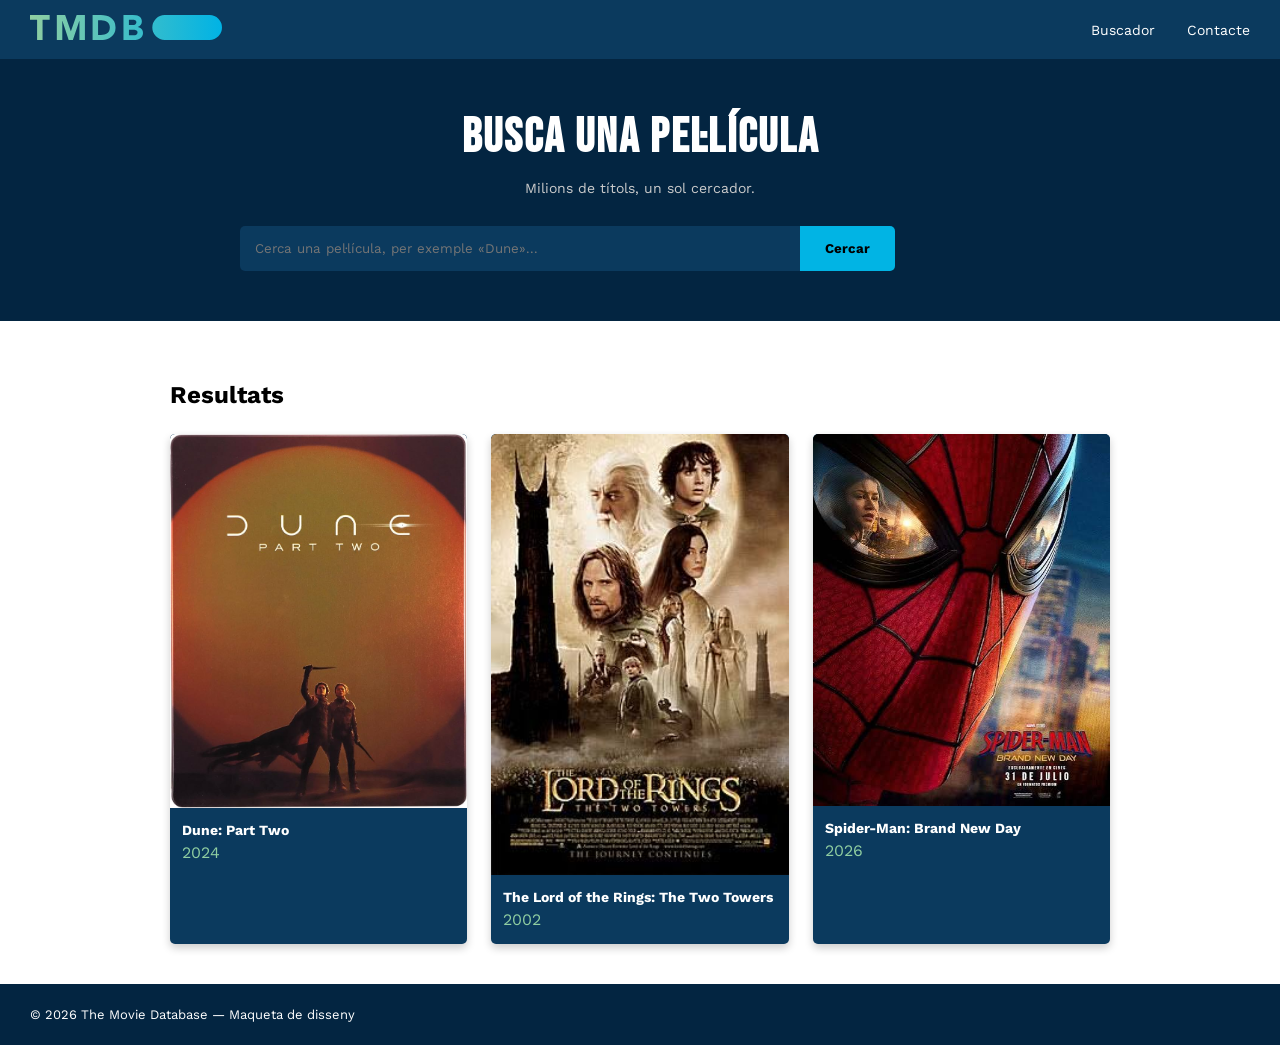
<file: index.html>
<!DOCTYPE html>
<html lang="ca">
<head>
    <meta charset="UTF-8">
    <meta name="viewport" content="width=device-width, initial-scale=1.0">
    <meta name="description" content="Cerca pel·lícules i descobreix els seus títols a TMDB.">
    <link rel="icon" href="nc.png" type="image/png">
    <title>TMDB - Cercador de pel·lícules</title>

    <link rel="preconnect" href="https://fonts.googleapis.com">
    <link rel="preconnect" href="https://fonts.gstatic.com" crossorigin>
    <link href="https://fonts.googleapis.com/css2?family=Bebas+Neue&family=Work+Sans:ital,wght@0,100..900;1,100..900&display=swap" rel="stylesheet">

    <link rel="stylesheet" href="css/estils.css">
</head>
<body>

    <header>
        <a href="https://www.themoviedb.org/?language=ca">
            <img src="3.svg" alt="Logo TMDB" height="25">
        </a>

        <nav>
            <ul>
                <li><a href="index.html">Buscador</a></li>
                <li><a href="contacte.html">Contacte</a></li>
            </ul>
        </nav>
    </header>

    <main>

        <section class="buscador">
            <h1>Busca una pel·lícula</h1>
            <p>Milions de títols, un sol cercador.</p>

            <form method="get" action="https://www.themoviedb.org/search">
                <input
                    type="search"
                    id="pelicula"
                    name="query"
                    placeholder="Cerca una pel·lícula, per exemple «Dune»..."
                    aria-label="Nom de la pel·lícula"
                    required
                >
                <button type="submit">Cercar</button>
            </form>
        </section>

        <section class="pelicules">
            <h2>Resultats</h2>

            <div class="resultats">

                <article class="targeta">
                    <img src="4.jpg.jpg.jpg" alt="Dune: Part Two">
                    <h3>Dune: Part Two</h3>
                    <p>2024</p>
                </article>

                <article class="targeta">
                    <img src="5.jpg" alt="The Lord of the Rings: The Two Towers">
                    <h3>The Lord of the Rings: The Two Towers</h3>
                    <p>2002</p>
                </article>

                <article class="targeta">
                    <img src="spiderman.jpg.jpg" alt="Spider-Man: Brand New Day">
                    <h3>Spider-Man: Brand New Day</h3>
                    <p>2026</p>
                </article>

            </div>
        </section>

    </main>

    <footer>
        <p>© 2026 The Movie Database — Maqueta de disseny</p>
    </footer>

</body>
</html>
</file>
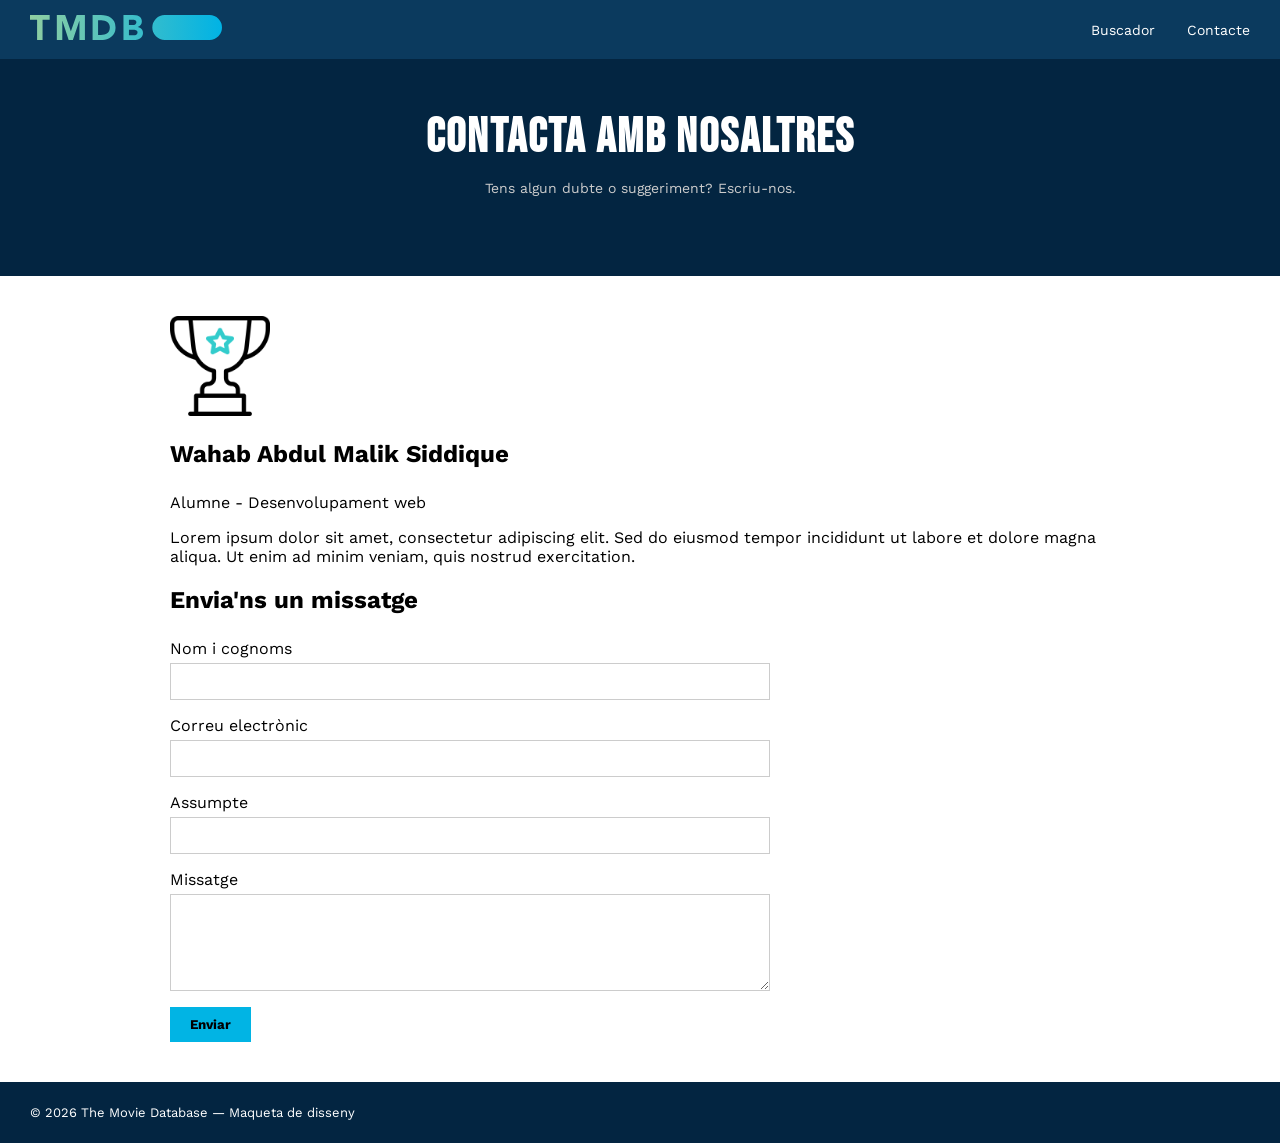
<file: contacte.html>
<!DOCTYPE html>
<html lang="ca">
<head>
    <meta charset="UTF-8">
    <meta name="viewport" content="width=device-width, initial-scale=1.0">
    <meta name="description" content="Contacta amb nosaltres per enviar consultes o suggeriments sobre TMDB.">
    <link rel="icon" href="nc.png" type="image/png">
    <title>TMDB - Contacte</title>

    <link rel="preconnect" href="https://fonts.googleapis.com">
    <link rel="preconnect" href="https://fonts.gstatic.com" crossorigin>
    <link href="https://fonts.googleapis.com/css2?family=Bebas+Neue&family=Work+Sans:ital,wght@0,100..900;1,100..900&display=swap" rel="stylesheet">

    <link rel="stylesheet" href="css/estils.css">
</head>
<body>

    <header>
        <a href="index.html">
            <img src="3.svg" alt="Logo TMDB" height="25">
        </a>

        <nav>
            <ul>
                <li><a href="index.html">Buscador</a></li>
                <li><a href="contacte.html">Contacte</a></li>
            </ul>
        </nav>
    </header>

    <main>

        <section class="buscador">
            <h1>Contacta amb nosaltres</h1>
            <p>Tens algun dubte o suggeriment? Escriu-nos.</p>
        </section>

        <section class="pelicules">

            <article class="perfil">
                <img src="nc.png" alt="Fotografia de Wahab Abdul Malik Siddique" width="100">

                <h2>Wahab Abdul Malik Siddique</h2>

                <p>Alumne - Desenvolupament web</p>

                <p>
                    Lorem ipsum dolor sit amet, consectetur adipiscing elit.
                    Sed do eiusmod tempor incididunt ut labore et dolore magna aliqua.
                    Ut enim ad minim veniam, quis nostrud exercitation.
                </p>
            </article>

            <form class="formulari-contacte" action="#" method="get">
                <h2>Envia'ns un missatge</h2>

                <p>
                    <label for="nom">Nom i cognoms</label>
                    <input type="text" id="nom" name="nom" required>
                </p>

                <p>
                    <label for="correu">Correu electrònic</label>
                    <input type="email" id="correu" name="correu" required>
                </p>

                <p>
                    <label for="assumpte">Assumpte</label>
                    <input type="text" id="assumpte" name="assumpte" required>
                </p>

                <p>
                    <label for="missatge">Missatge</label>
                    <textarea id="missatge" name="missatge" rows="5" required></textarea>
                </p>

                <button type="submit">Enviar</button>
            </form>

        </section>

    </main>

    <footer>
        <p>© 2026 The Movie Database — Maqueta de disseny</p>
    </footer>

</body>
</html>
</file>
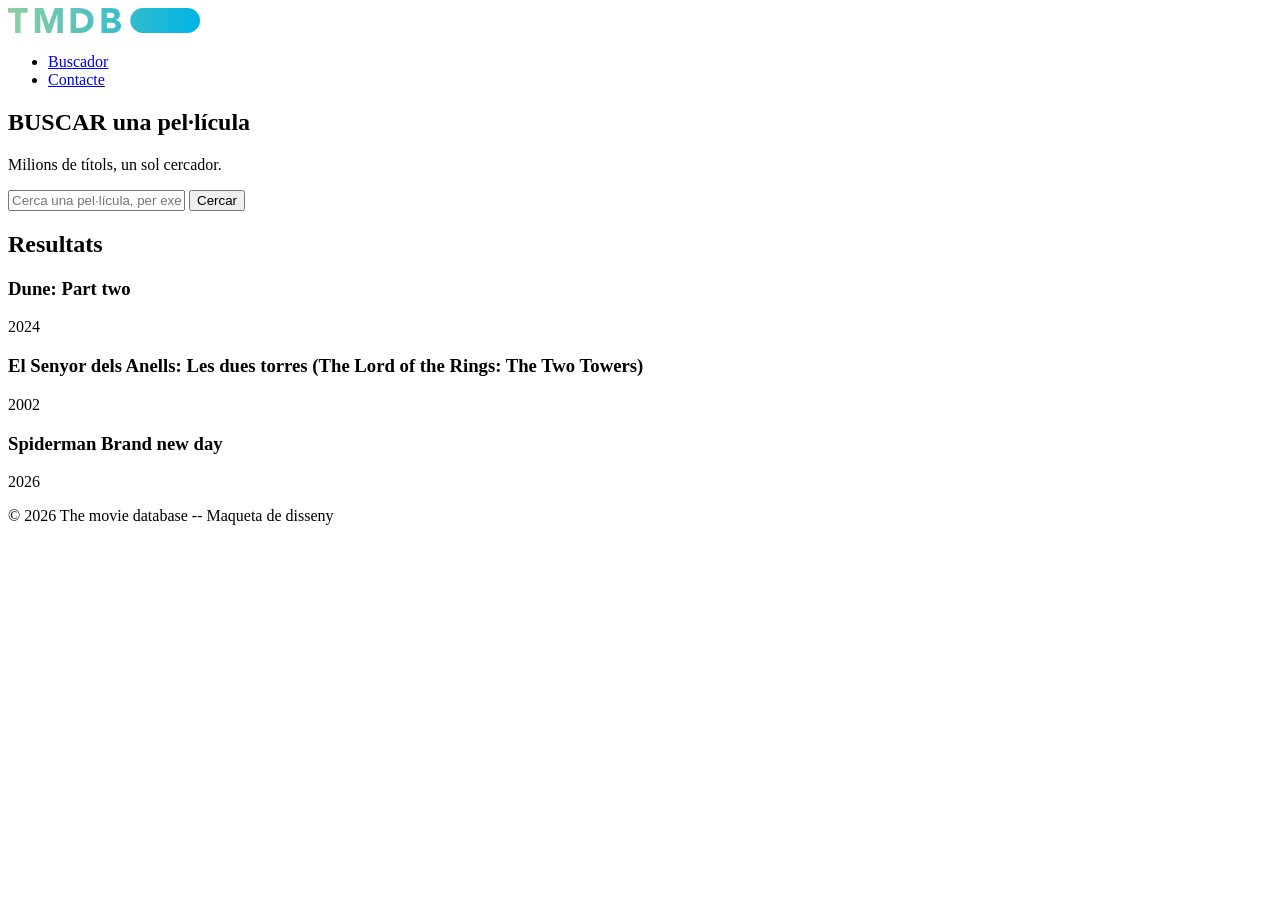
<file: index.html.html>
<!DOCTYPE html>
<html lang="ca">
<head>
    <meta charset="UTF-8">
    <meta name="viewport" content="width=device-width, initial-scale=1.0">
    <title>TMDB</title>
</head>
<body>

    <header>
        <a href="https://www.themoviedb.org/?language=ca">
            <img src="3.jpg.svg" alt="Logo TMDB" height="25">
        </a>

        <nav>
            <ul>
                <li><a href="buscador.html">Buscador</a></li>
                <li><a href="contacte.html">Contacte</a></li>
            </ul>
        </nav>
    </header>

    <main>
        <section>
            <h1>BUSCAR una pel·lícula</h1>
            <p>Milions de títols, un sol cercador.</p>

            <div>
                <input type="text" placeholder="Cerca una pel·lícula, per exemple: Matrix">
                <button>Cercar</button>
            </div>
        </section>

        <section>
            <h2>Resultats</h2>

            <article>
                <h3>Dune: Part two</h3>
                <p>2024</p>
            </article>

            <article>
                <h3>El Senyor dels Anells: Les dues torres (The Lord of the Rings: The Two Towers)</h3>
                <p>2002</p>
            </article>

            <article>
                <h3>Spiderman Brand new day</h3>
                <p>2026</p>
            </article>
        </section>
    </main>

    <footer>
        <p>© 2026 The movie database -- Maqueta de disseny</p>
    </footer>

</body>
</html>
</file>
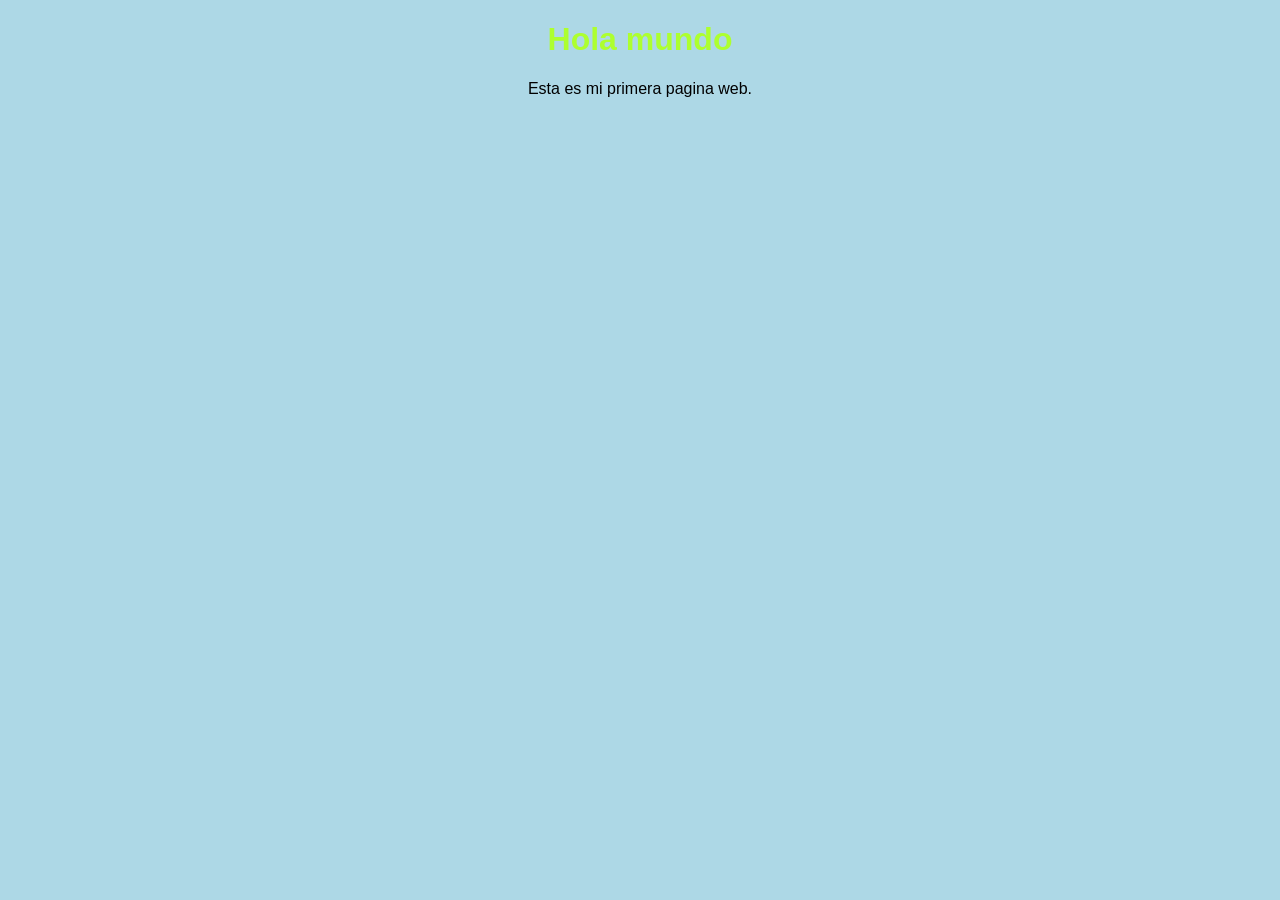
<file: Practica.html>
<!DOCTYPE html>
<html>
<head>
    <title>Mi página</title>
    <style>
        body {
            background-color: lightblue;
            text-align: center;
            font-family: Verdana, Geneva, Tahoma, sans-serif;
        }

        h1 {
            color: greenyellow;
        }

        p {
            color: black;
        }
    </style>
</head>
<body>

    <h1>Hola mundo</h1>
    <p>Esta es mi primera pagina web.</p>

</body>
</html>
</file>
<file: css/estils.css>
nav { display: flex; justify-content: space-between; align-items: center; }
nav ul { display: flex; gap: 32px; }
.resultats { display: flex; gap: 24px; }
.targeta { flex: 1; }

body {
    margin: 0;
    font-family: 'Work Sans', sans-serif;
}

header {
    display: flex;
    justify-content: space-between;
    align-items: center;
    background-color: #0b3a5e;
    padding: 15px 30px;
}

nav ul {
    margin: 0;
    padding: 0;
    list-style: none;
}

nav a {
    color: white;
    text-decoration: none;
    font-size: 14px;
}

nav a:hover {
    color: #01b4e4;
}

.buscador {
    background-color: #032541;
    color: white;
    text-align: center;
    padding: 50px 20px;
}

.buscador h1 {
    font-family: 'Bebas Neue', sans-serif;
    font-size: 3rem;
    text-transform: uppercase;
    letter-spacing: 2px;
    margin: 0 0 10px;
}

.buscador p {
    display: block;
    color: #cccccc;
    font-size: 14px;
    margin-bottom: 30px;
}

.buscador form {
    max-width: 800px;
    margin: 0 auto;
    display: flex;
}

.buscador input {
    width: 70%;
    padding: 15px;
    border: none;
    background-color: #0b3a5e;
    color: white;
    border-radius: 5px 0 0 5px;
    font-family: inherit;
    box-sizing: border-box;
}

.buscador button {
    background-color: #01b4e4;
    border: none;
    padding: 15px 25px;
    font-weight: bold;
    border-radius: 0 5px 5px 0;
    font-family: inherit;
}

.pelicules {
    max-width: 1000px;
    margin: 0 auto;
    padding: 40px 30px;
    box-sizing: border-box;
}

.pelicules h2 {
    margin-bottom: 25px;
}

.targeta {
    background-color: #0b3a5e;
    border-radius: 5px;
    box-shadow: 0 4px 8px rgba(0, 0, 0, 0.2);
    overflow: hidden;
}

.targeta img {
    width: 100%;
    height: 250px;
    object-fit: cover;
    border-radius: 5px 5px 0 0;
}

.targeta h3 {
    color: white;
    font-size: 14px;
    padding: 0 12px;
    margin: 10px 0 5px;
}

.targeta p {
    color: #90cea1;
    padding: 0 12px;
    margin: 5px 0 15px;
}

.pelicules article img {
    max-width: 100%;
    height: auto;
}

.pelicules form {
    max-width: 600px;
}

.pelicules form label {
    display: block;
    margin-bottom: 5px;
}

.pelicules form input,
.pelicules form textarea {
    display: block;
    width: 100%;
    padding: 10px;
    border: 1px solid #cccccc;
    font-family: inherit;
    box-sizing: border-box;
}

.pelicules form button {
    background-color: #01b4e4;
    border: none;
    padding: 10px 20px;
    font-family: inherit;
    font-weight: bold;
}

footer {
    background-color: #032541;
    color: white;
    font-size: 13px;
    padding: 10px 30px;
}
</file>
